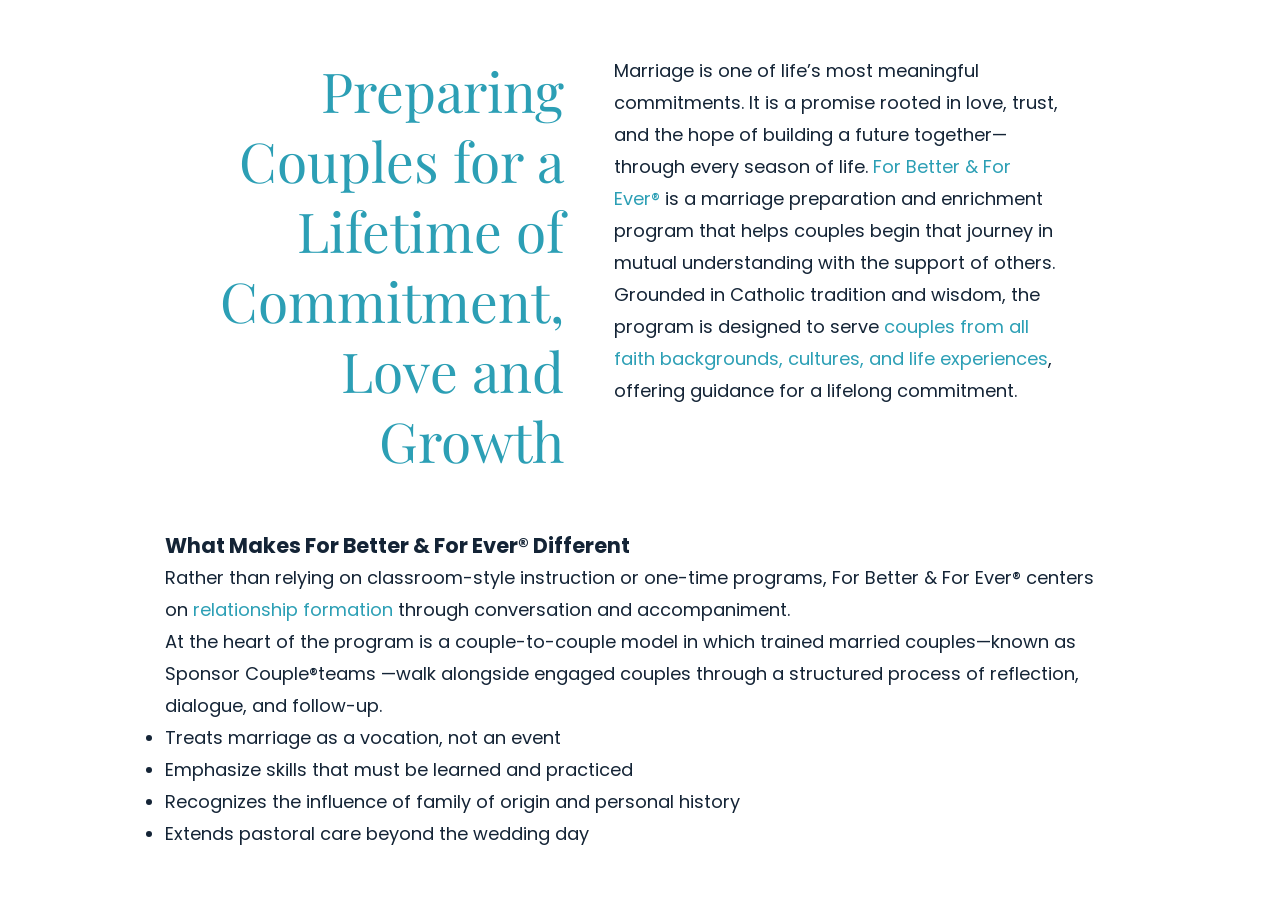
<file: index.html>
<!DOCTYPE html>
<html lang="en">
<head>
    <meta charset="UTF-8">
    <meta name="viewport" content="width=device-width, initial-scale=1.0">
    <link href="https://fonts.googleapis.com/css2?family=Dancing+Script:wght@400;700&family=Playfair+Display:wght@400;700&family=Poppins:wght@400;500;600;700&display=swap" rel="stylesheet">
    <title>Forbetterandforeverpractice</title>
    <link rel="stylesheet" href="styles.css">
</head>
<body>
    <header>
        <nav>
            <ul>
                <li><a href="#">About Us</a></li>
                <li><a href="#">Marriage Preparation</a></li>
                <li><a href="#">Order Books</a></li>
                <li><a href="#">Library</a></li>
                <li><a href="#">FAQ</a></li>
                <li><a href="#">Contact</a></li>
                <li class="active"><a href="#">Donate</a></li>
            </ul>
        </nav>
    </header>

    <main>
        <section class="homepage-hero">
            <!--Insert Slider-->
        </section>

        <section class="section-page-headers">
            <section class="section-inner">
                <div class="page-headers">
                    <h2>Preparing Couples for a Lifetime of Commitment, Love and Growth</h2>
                </div>
                <div class="header-content">
                    <p>Marriage is one of life’s most meaningful commitments. It is a promise rooted in love, trust, and the hope of building a future together—through every season of life.
                        <span class="accent-body">For Better & For Ever®</span> is a marriage preparation and enrichment program that helps couples begin that journey in mutual understanding with the support of others.
                    </p>
                    <p>Grounded in Catholic tradition and wisdom, the program is designed to serve <span class="accent-body">couples from all faith backgrounds, cultures, and life experiences</span>, offering guidance for a lifelong commitment.</p>
                </div>
            </section>
        </section>

        <section class="card1_container">
            <div class="card1_image">
            </div>
            <div>
                <h3>What Makes For Better & For Ever® Different</h3>
                <p>Rather than relying on classroom-style instruction or one-time programs, For Better & For Ever® centers on <span class="accent-body">relationship formation</span> through conversation and accompaniment.</p>
                <p>At the heart of the program is a <span class="accent_body">couple-to-couple model</span>  in which trained married couples—known as <span class="accent_body_styled">Sponsor Couple®teams</span> —walk alongside engaged couples through a structured process of reflection, dialogue, and follow-up.</p>
                <ul>
                    <li>Treats marriage as a vocation, not an event</li>
                    <li>Emphasize skills that must be learned and practiced</li>
                    <li>Recognizes the influence of family of origin and personal history</li>
                    <li>Extends pastoral care beyond the wedding day</li>
                </ul>
            </div>
        </section>

        <section>
        </section>

        <section>
        </section>
    </main>

</body>
</html>
</file>
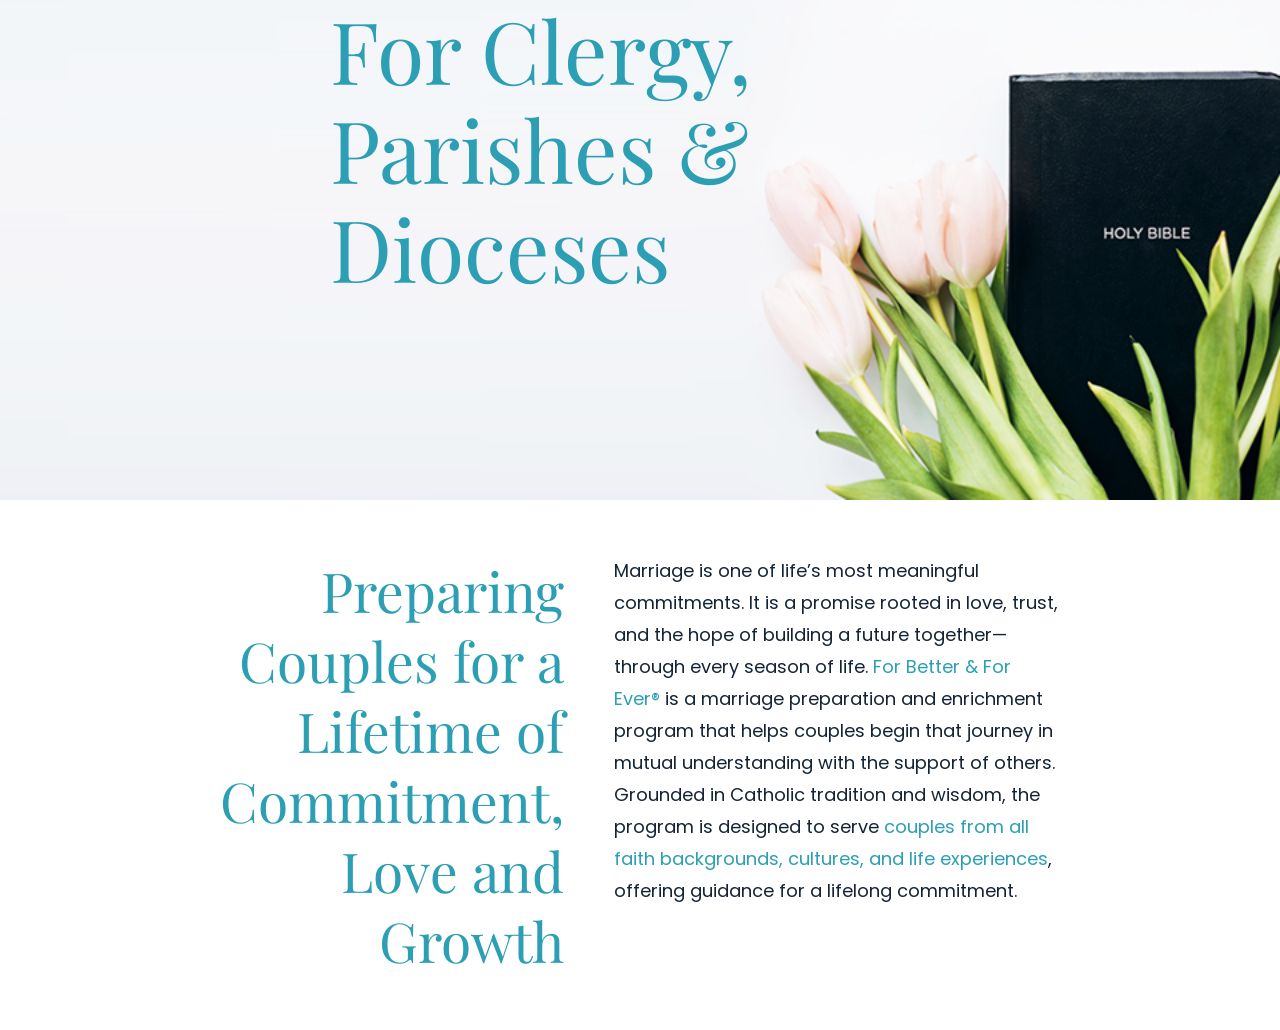
<file: clergy.html>
<!DOCTYPE html>
<html lang="en">
<head>
    <meta charset="UTF-8">
    <meta name="viewport" content="width=device-width, initial-scale=1.0">
    <link href="https://fonts.googleapis.com/css2?family=Dancing+Script:wght@400;700&family=Playfair+Display:wght@400;700&family=Poppins:wght@400;500;600;700&display=swap" rel="stylesheet">
    <title>Forbetterandforeverpractice</title>
    <link rel="stylesheet" href="styles.css">
</head>
<body>
    <header>
        <nav>
            <ul>
                <li><a href="#">About Us</a></li>
                <li><a href="#">Marriage Preparation</a></li>
                <li><a href="#">Order Books</a></li>
                <li><a href="#">Library</a></li>
                <li><a href="#">FAQ</a></li>
                <li><a href="#">Contact</a></li>
                <li class="active"><a href="#">Donate</a></li>
            </ul>
        </nav>
    </header>

    <main>
        <section class="hero clergy-hero">
            <section class="section-inner">
                <h1 class="page-title">For Clergy, Parishes & Dioceses</h1>
            </section>
        </section>

        <section class="section-page-headers">
            <section class="section-inner">
                <div class="page-headers">
                    <h2>Preparing Couples for a Lifetime of Commitment, Love and Growth</h2>
                </div>
                <div class="header-content">
                    <p>Marriage is one of life’s most meaningful commitments. It is a promise rooted in love, trust, and the hope of building a future together—through every season of life.
                        <span class="accent-body">For Better & For Ever®</span> is a marriage preparation and enrichment program that helps couples begin that journey in mutual understanding with the support of others.
                    </p>
                    <p>Grounded in Catholic tradition and wisdom, the program is designed to serve <span class="accent-body">couples from all faith backgrounds, cultures, and life experiences</span>, offering guidance for a lifelong commitment.</p>
                </div>
            </section>
        </section>

        
    </main>

</body>
</html>
</file>
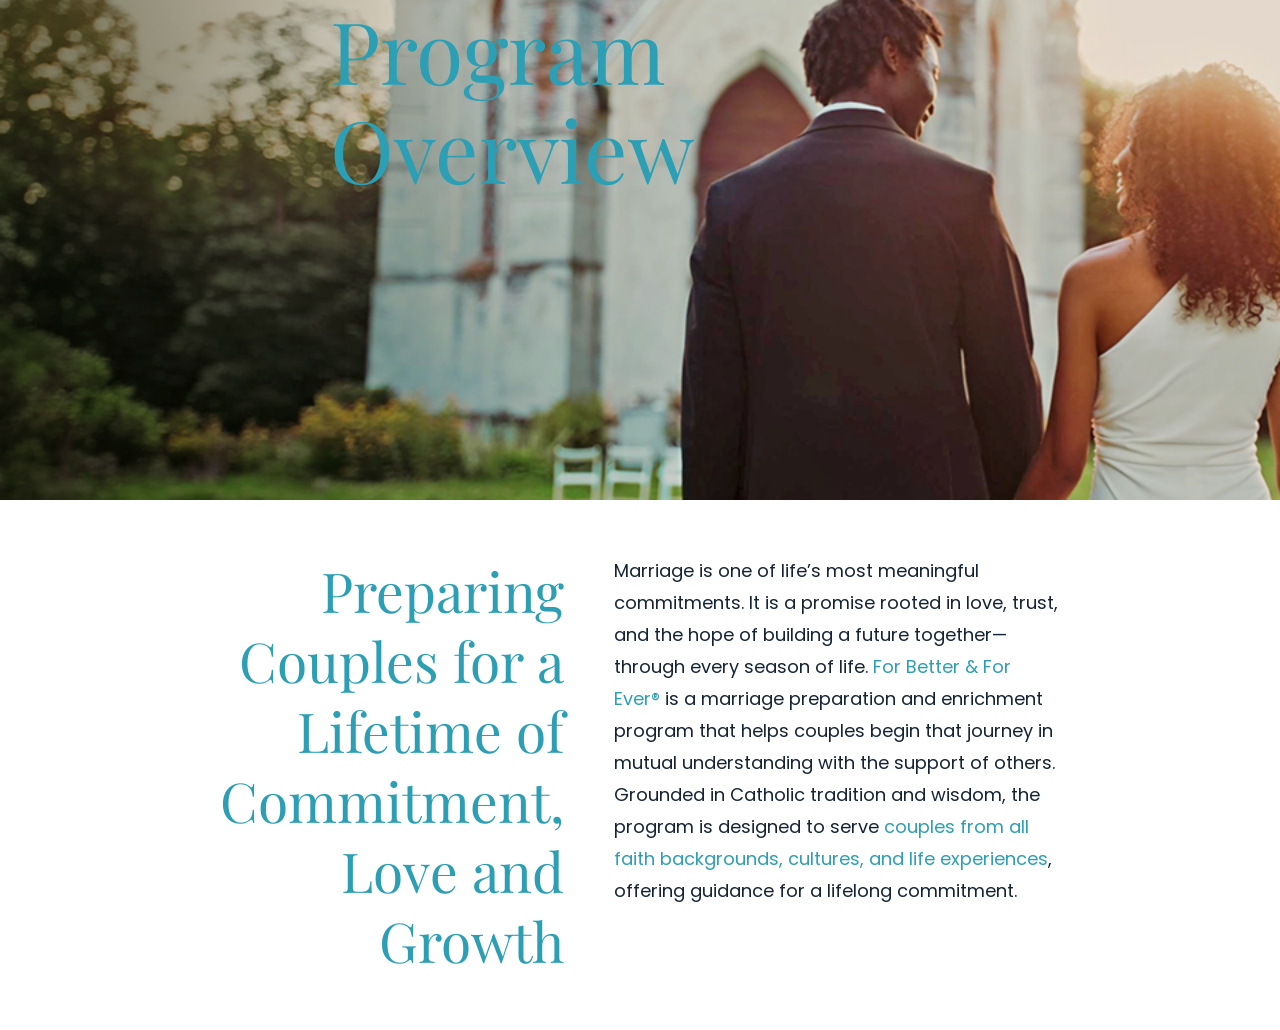
<file: program.html>
<!DOCTYPE html>
<html lang="en">
<head>
    <meta charset="UTF-8">
    <meta name="viewport" content="width=device-width, initial-scale=1.0">
    <link href="https://fonts.googleapis.com/css2?family=Dancing+Script:wght@400;700&family=Playfair+Display:wght@400;700&family=Poppins:wght@400;500;600;700&display=swap" rel="stylesheet">
    <title>Forbetterandforeverpractice</title>
    <link rel="stylesheet" href="styles.css">
</head>
<body>
    <header>
        <nav>
            <ul>
                <li><a href="#">About Us</a></li>
                <li><a href="#">Marriage Preparation</a></li>
                <li><a href="#">Order Books</a></li>
                <li><a href="#">Library</a></li>
                <li><a href="#">FAQ</a></li>
                <li><a href="#">Contact</a></li>
                <li class="active"><a href="#">Donate</a></li>
            </ul>
        </nav>
    </header>

    <main>
        <section class="hero program-hero">
            <section class="section-inner">
                <h1 class="page-title">Program Overview</h1>
            </section>
        </section>

        <section class="section-page-headers">
            <section class="section-inner">
                <div class="page-headers">
                    <h2>Preparing Couples for a Lifetime of Commitment, Love and Growth</h2>
                </div>
                <div class="header-content">
                    <p>Marriage is one of life’s most meaningful commitments. It is a promise rooted in love, trust, and the hope of building a future together—through every season of life.
                        <span class="accent-body">For Better & For Ever®</span> is a marriage preparation and enrichment program that helps couples begin that journey in mutual understanding with the support of others.
                    </p>
                    <p>Grounded in Catholic tradition and wisdom, the program is designed to serve <span class="accent-body">couples from all faith backgrounds, cultures, and life experiences</span>, offering guidance for a lifelong commitment.</p>
                </div>
            </section>
        </section>

        
    </main>

</body>
</html>
</file>
<file: styles.css>
:root {
  /* COLORS */
  --color-primary: #2c9fb5;
  --color-secondary: #EA6658;
  --color-font: #142436;
  --color-bg: #ffffff;
  --color-accent: #EBEFF1;

  /* FONT FAMILIES */
  --font-title: "Playfair Display", serif;
  --font-script: "Dancing Script", cursive;
  --font-text: "Poppins", sans-serif;
}

*{
  margin: 0;
  padding: 0;
  box-sizing:border-box;
}

html{
  scroll-behavior: smooth;
}

body{
  max-width: 1920px;
  font-family: var(--font-text);
  color: var(--color-font);
  line-height: 32px;
  font-weight: 400;
  font-size: 18px;
}

h1{
  font-family: var(--font-title);
  font-size: 86px;
  line-height: 99px;
  font-weight: 400;
}

h2{
  font-family: var(--font-title);
  font-size: 55px;
  line-height: 70px;
  font-weight: 400;
  color: var(--color-primary);
}

.h2-script{
  font-family: var(--font-script);
  font-size: 75px;
  line-height: 72px;
  font-weight: 400;
}

.accent-body{
  color: var(--color-primary);
}

  /* NAVBAR */
header{
  display: none;
}

  /* HERO */
.hero{
  width: 100%;
  height: 500px;
  background-size: cover;
  background-position: center;
}

.program-hero{
  background-image: url("assets/programoverviewhero.png");
}

.clergy-hero{
  background-image: url("assets/forclergyhero.png");
}

.page-title{
  color: var(--color-primary);
}


section{
  padding: 0 165px;
  margin: 0 auto;
}

.section-page-headers{
  max-width: 1593px;
  padding: 55px;
}

.section-inner{
  display: flex;
  flex-direction: row;
  justify-content: center;
  gap: 50px;
  align-items: flex-start;
}

.page-headers{
  text-align: right;
}

/* CARDS  */
</file>
